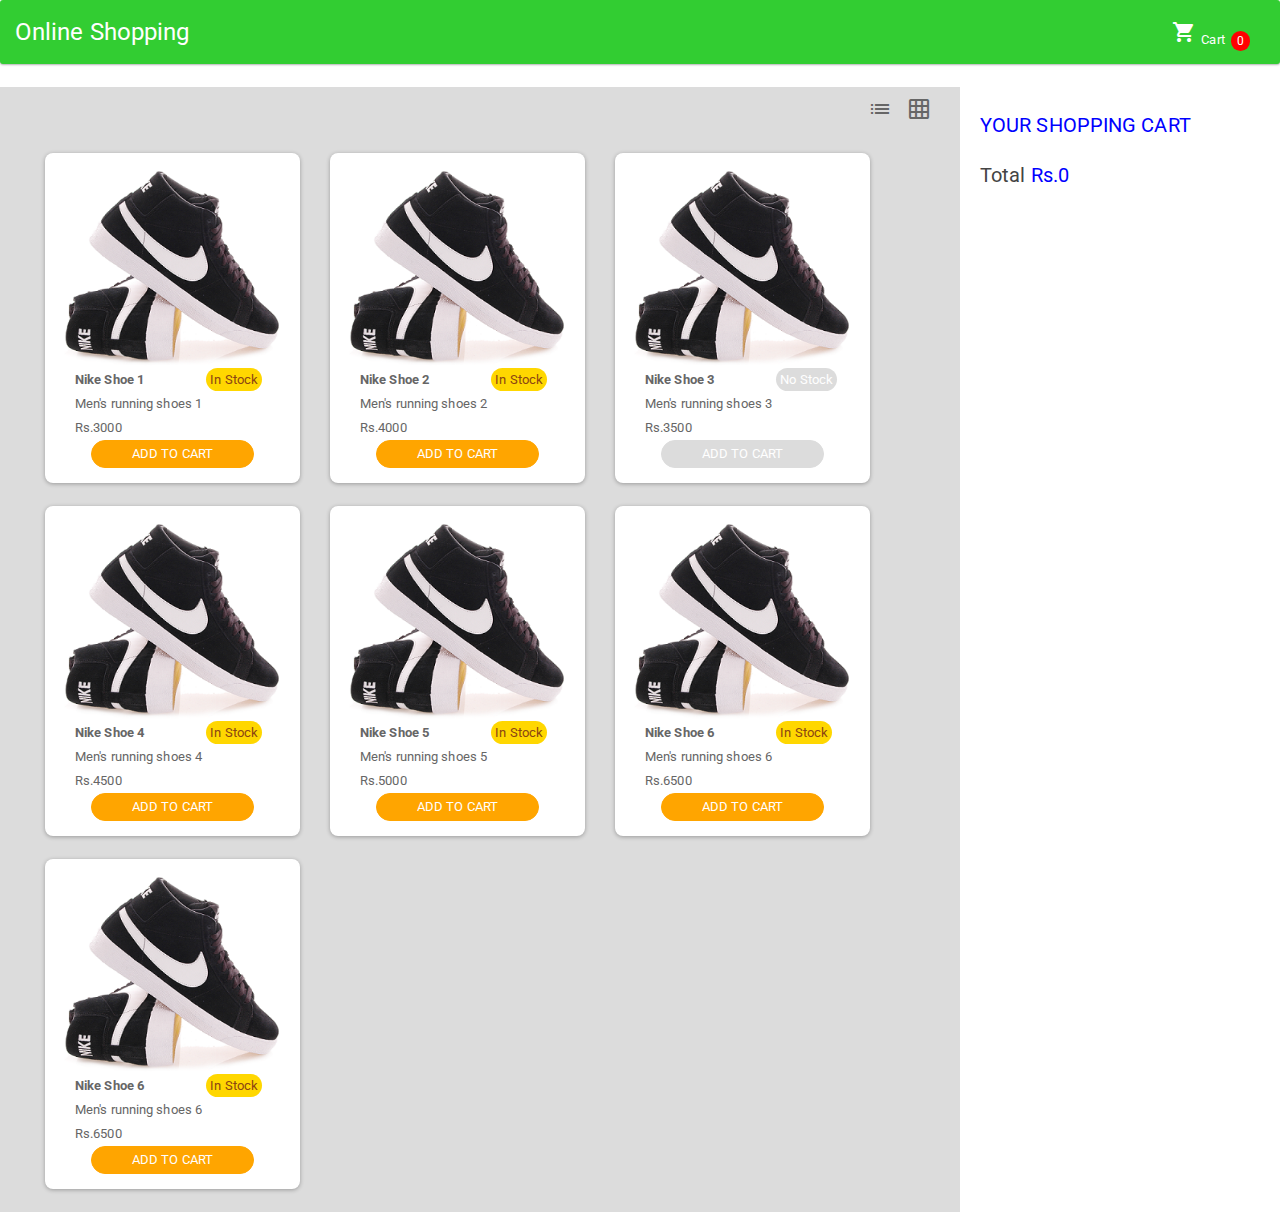
<file: Shopping Sample using Bootstrap/index.html>
<!DOCTYPE html>
<html>
<head>
	<title>Online shopping</title>
	<style type="text/css">
		.menusai {
    width: 75%;
    float: left;
    background: #DCDCDC;
    height: 100%;
}
.mainsai {
    width: 25%;
    float: left;
    height: 100%;
}
	</style>
	<link rel="stylesheet" type="text/css" href="css/bootstrap.css">
	<link href="https://fonts.googleapis.com/icon?family=Material+Icons"
      rel="stylesheet">
	<script type="text/javascript" src="js/bootstrap.js"></script>
</head>
<body>
<nav class="navbar navbar-inverse" style="background: #32CD32;">
  <div class="container-fluid">
    <div class="navbar-header">
      <button class="navbar-toggle collapsed" type="button" data-toggle="collapse" data-target="#bs-example-navbar-collapse-2">
        <span class="sr-only">Toggle navigation</span>
        <span class="icon-bar"></span>
        <span class="icon-bar"></span>
        <span class="icon-bar"></span>
      </button>
      <a class="navbar-brand" style="color: white;" href="#">Online Shopping</a>
    </div>

    <div class="collapse navbar-collapse" id="bs-example-navbar-collapse-2">
      <ul class="nav nav-pills navbar-right" style="padding-top: 10px;">
  <li style="background: #32CD32;"><a href="#" style="color: white;"><i class="material-icons" style="padding-right: 5px;">shopping_cart</i>Cart <span class="badge" style="background: red;" id="ctot">0</span></a></li>
</ul>
    </div>
  </div>
</nav>
<div class="menusai">
	<div class="container-fluid">
	<div style="padding-top: 10px;">
	<div class="col-sm-11">
		</div>
		<i class="material-icons">list</i>&nbsp;&nbsp;&nbsp;&nbsp;
		<i class="material-icons">grid_on</i>
		<br><br></div>
	<div class="container"  id="roww">
    </div>
  	</div>
  	</div>      
    <div class="mainsai">
      <div style="background: white; width: 100%; height: 100%; padding : 20px;">
      <span style="color : blue; font-size : 20px;">YOUR SHOPPING CART</span>
      <ul class="list-group" id="cart"> 
      	</ul>
      	<h5 id="tot">Total  <span style="color : blue; font-size : 20px;">Rs.0</span></h5></div>
    </div>
</body>
<script type="text/javascript" src="js/jquery-3.2.1.min.js"></script>
<script type="text/javascript">
var totall=0;
var arrayy = "";
	function add(j) {
		var list = document.getElementById('cart');
		list.innerHTML+='<li class=\"list-group-item\"><span class=\"badge\"><i class=\"material-icons\" onclick=\"removeitem('+j+')\">highlight_off</i></span>'+jsonarr[j].proname+'&nbsp;&nbsp;&nbsp;&nbsp;<b>Rs.'+jsonarr[j].price+'</b></li>';
		totall=totall+Number(jsonarr[j].price);
		document.getElementById("tot").innerHTML="Grand total : <span style=\"color : blue; font-size : 30px;\">Rs."+totall+"</span>";
		document.getElementById("ctot").innerHTML=(arrayy.length+1);
		arrayy+=j;
	}
	function removeitem(j){
		for(var sai=0;sai<arrayy.length;sai++){
			if(Number(arrayy.charAt(sai))==j){
				arrayy=arrayy.replace(arrayy.charAt(sai)+"","");
			}
		}
		document.getElementById("cart").innerHTML="";
					totall=0;
		for(var i=0;i<arrayy.length;i++){
			var sairam=Number(arrayy.charAt(i));
			document.getElementById("cart").innerHTML+='<li class=\"list-group-item\"><span class=\"badge\"><i class=\"material-icons\" onclick=\"removeitem('+sairam+')\">highlight_off</i></span>'+jsonarr[sairam].proname+'&nbsp;&nbsp;&nbsp;&nbsp;<b>Rs.'+jsonarr[sairam].price+'</b></li>';
			totall=totall+Number(jsonarr[sairam].price);
		}
		document.getElementById("tot").innerHTML="Total  <span style=\"color : blue; font-size : 30px;\">Rs."+totall+"</span>";
		document.getElementById("ctot").innerHTML=(arrayy.length);
	}
	var jsonarr = [
	{
		"image" : "images/nike.png",
		"proname" : "Nike Shoe 1",
		"tag" : "Men's running shoes 1",
		"price" : "3000", 
		"stockk" : "in"
	},
	{
		"image" : "images/nike.png",
		"proname" : "Nike Shoe 2",
		"tag" : "Men's running shoes 2",
		"price" : "4000", 
		"stockk" : "in" 
	},
	{
		"image" : "images/nike.png",
		"proname" : "Nike Shoe 3",
		"tag" : "Men's running shoes 3",
		"price" : "3500", 
		"stockk" : "out" 
	},
	{
		"image" : "images/nike.png",
		"proname" : "Nike Shoe 4",
		"tag" : "Men's running shoes 4",
		"price" : "4500", 
		"stockk" : "in" 
	},
	{
		"image" : "images/nike.png",
		"proname" : "Nike Shoe 5",
		"tag" : "Men's running shoes 5",
		"price" : "5000", 
		"stockk" : "in" 
	},
	{
		"image" : "images/nike.png",
		"proname" : "Nike Shoe 6",
		"tag" : "Men's running shoes 6",
		"price" : "6500", 
		"stockk" : "in" 
	},
	{
		"image" : "images/nike.png",
		"proname" : "Nike Shoe 6",
		"tag" : "Men's running shoes 6",
		"price" : "6500", 
		"stockk" : "in" 
	}
	];
	loadd(jsonarr);
	function loadd(myarr){
		for(var i=0;i<myarr.length;i++){
			if(i==0||i%3==0){
			document.getElementById("roww").innerHTML+='<div class=\"row\">';
		}
		if(myarr[i].stockk=="in"){
			document.getElementById("roww").innerHTML+='<div class=\"col-sm-3\"><div class=\"panel panel-default\"  style=\"border-radius : 8px;\"><div class=\"panel-body\"><img src=\"'+myarr[i].image+'\" style=\"width: 100%; height: 200px;\"><div class=\"col-sm-7\"><b><span>'+myarr[i].proname+'</span></b></div><div class=\"col-sm-5\"><span style=\"color: #8B4513; background: #FFD700; border-radius: 100px; padding: 4px;\">In Stock</span></div><div class=\"col-sm-11\"><span>'+myarr[i].tag+'</span></div><div class=\"col-sm-11\"><span>Rs.'+myarr[i].price+'</span></div><br><center><button style=\"background: #FFA500; color: white; border: 1px solid #FFA500; border-radius: 100px; padding-left: 40px; padding-right: 40px;\" onclick=\"add('+i+')\">ADD TO CART</button></center></div></div></div>';
		}else{
			document.getElementById("roww").innerHTML+='<div class=\"col-sm-3\"><div class=\"panel panel-default\"  style=\"border-radius : 8px;\"><div class=\"panel-body\"><img src=\"'+myarr[i].image+'\" style=\"width: 100%; height: 200px;\"><div class=\"col-sm-7\"><b><span>'+myarr[i].proname+'</span></b></div><div class=\"col-sm-5\"><span style=\"color: white; background: #DCDCDC; border-radius: 100px; padding: 4px;\">No Stock</span></div><div class=\"col-sm-11\"><span>'+myarr[i].tag+'</span></div><div class=\"col-sm-11\"><span>Rs.'+myarr[i].price+'</span></div><br><center><button style=\"background: #DCDCDC; color: white; border: 1px solid #DCDCDC; border-radius: 100px; padding-left: 40px; padding-right: 40px;\" onclick=\"add('+i+')\" disabled>ADD TO CART</button></center></div></div></div>';
		}
			if(i==0||i%3==0){
			document.getElementById("roww").innerHTML+='</div>';
		}
		}
	}
</script>
</html>
</file>
